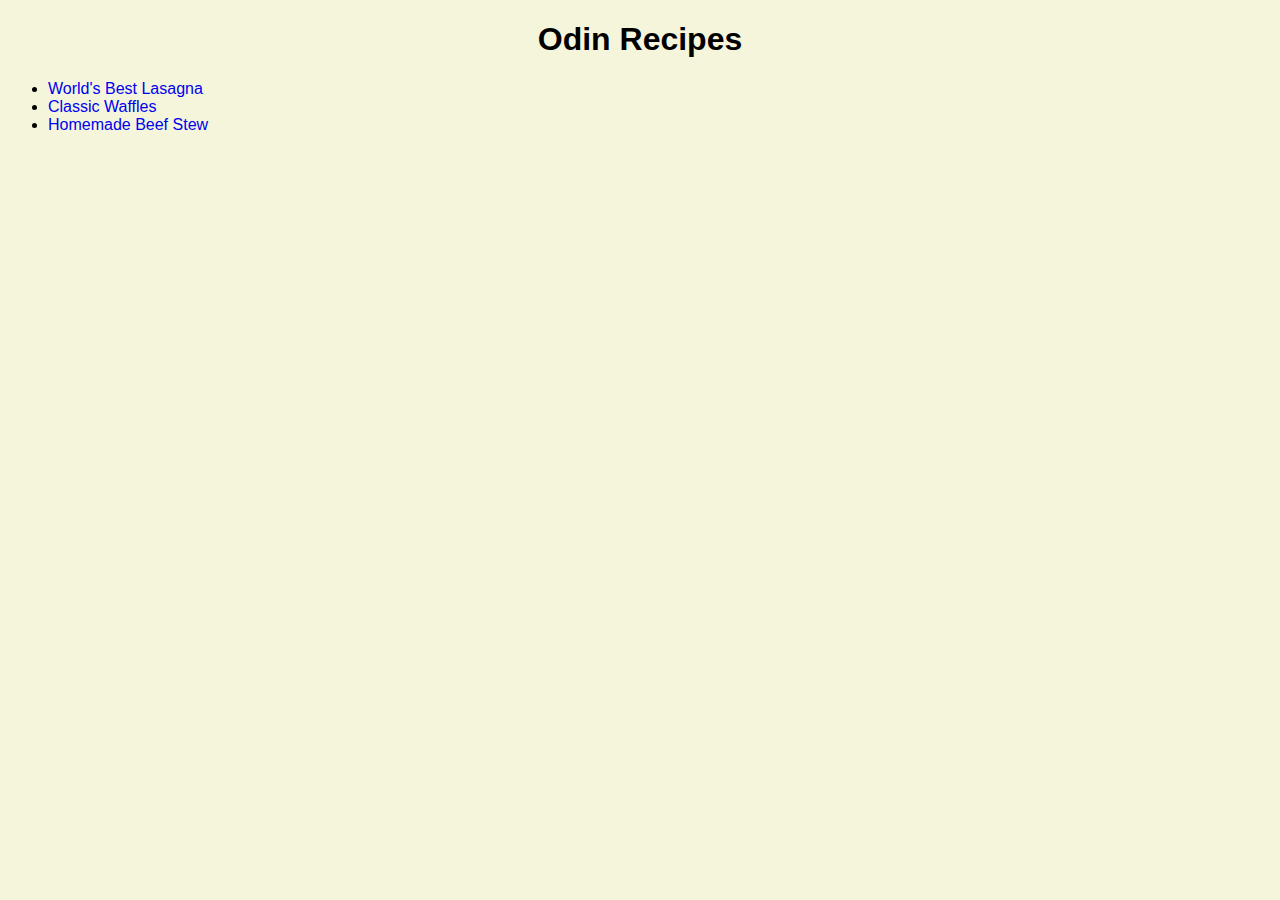
<file: index.html>
<!DOCTYPE html>
<html lang="en">
    <head>
        <meta charset="utf-8">
        <title>Odin Recipes</title>
        <link href="./styles.css" rel="stylesheet">
    </head>
    <body>
        <h1>Odin Recipes</h1>
        <ul>
            <li>
                <a href="./recipes/lasagna.html">World's Best Lasagna</a>
            </li>
            <li>
                <a href="./recipes/waffles.html">Classic Waffles</a>
            </li>
            <li>
                <a href="./recipes/beefstew.html">Homemade Beef Stew</a>
            </li>
        </ol>
    </body>
</html>
</file>
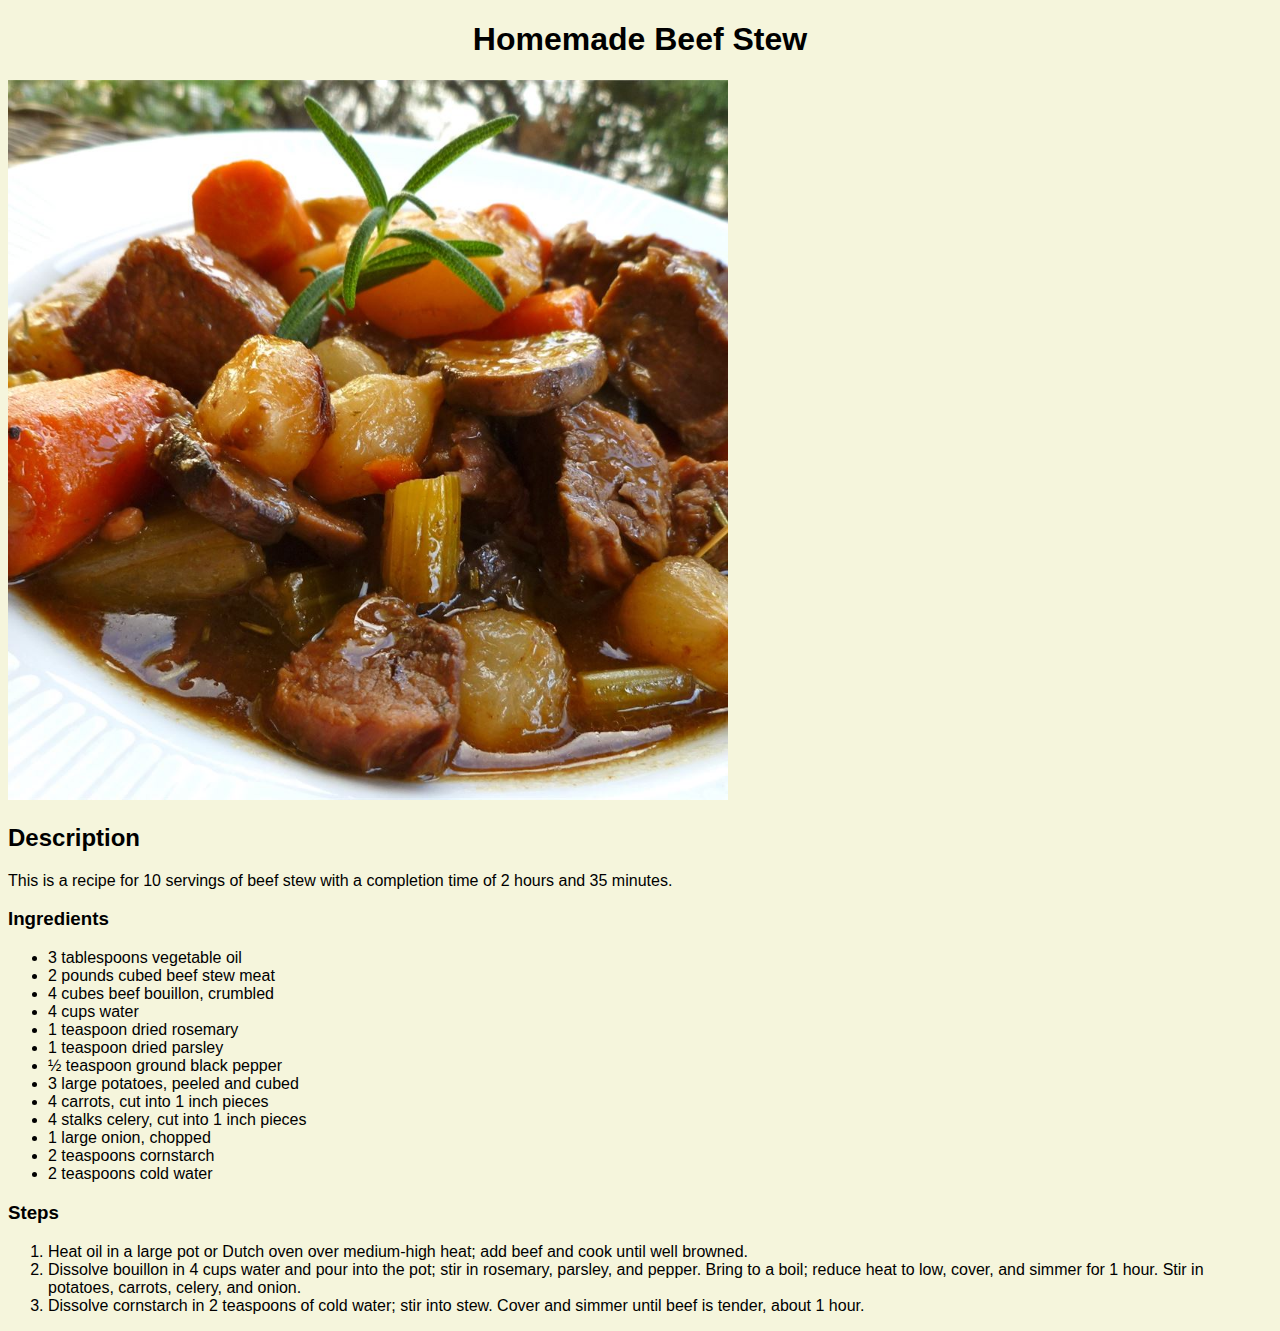
<file: recipes/beefstew.html>
<!DOCTYPE html>
<html lang="en">
    <head>
        <meta charset="utf-8">
        <title>Homemade Beef Stew</title>
        <link href="../styles.css" rel="stylesheet">
    </head>
    <body>
        <h1>Homemade Beef Stew</h1>
        <img src="../images/stew.jpg" width="720" alt="Image of beef stew">
        <h2>Description</h2>
        <p>This is a recipe for 10 servings of beef stew with a completion time of 2 hours and 35 minutes.</p>
        <h3>Ingredients</h3>
        <ul>
            <li> 3 tablespoons vegetable oil </li>
            <li> 2 pounds cubed beef stew meat </li>
            <li> 4 cubes beef bouillon, crumbled </li>
            <li> 4 cups water </li>
            <li> 1 teaspoon dried rosemary </li>
            <li> 1 teaspoon dried parsley </li>
            <li> ½ teaspoon ground black pepper </li>
            <li> 3 large potatoes, peeled and cubed </li>
            <li> 4 carrots, cut into 1 inch pieces </li>
            <li> 4 stalks celery, cut into 1 inch pieces </li>
            <li> 1 large onion, chopped </li>
            <li> 2 teaspoons cornstarch </li>
            <li> 2 teaspoons cold water </li>
        </ul>
        <h3>Steps</h3>
        <ol>
            <li>
                Heat oil in a large pot or Dutch oven over medium-high heat; add beef and cook until well browned.
            </li>
            <li>
                Dissolve bouillon in 4 cups water and pour into the pot; stir in rosemary, parsley, and pepper. Bring to a boil; reduce heat to low, cover, and simmer for 1 hour. Stir in potatoes, carrots, celery, and onion.
            </li>
            <li>
                Dissolve cornstarch in 2 teaspoons of cold water; stir into stew. Cover and simmer until beef is tender, about 1 hour.
            </li>
        </ol>
    </body>
</html>
</file>
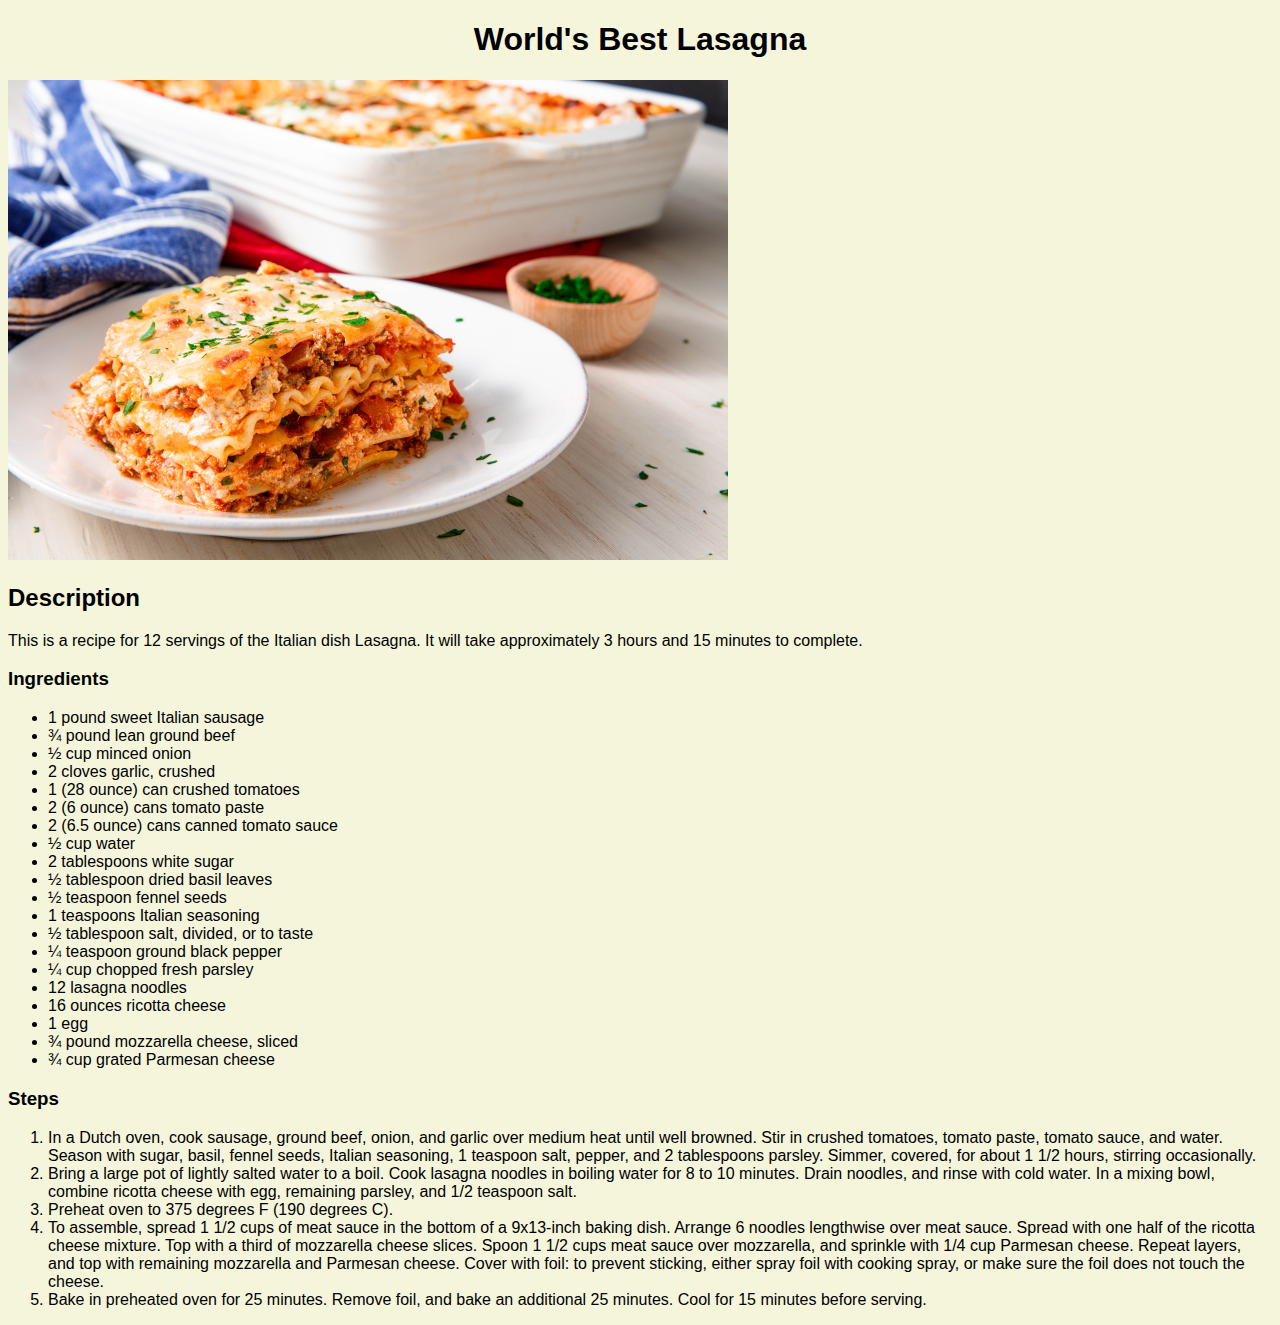
<file: recipes/lasagna.html>
<!DOCTYPE html>
<html lang="en">
    <head>
        <meta charset="utf-8">
        <title>World's Best Lasagna</title>
        <link href="../styles.css" rel="stylesheet">
    </head>
    <body>
        <h1>World's Best Lasagna</h1>
        <img src="../images/lasagna.jpg" width="1024" alt="Image of finished lasagna">
        <h2>Description</h2>
        <p>This is a recipe for 12 servings of the Italian dish Lasagna. It will take approximately 3 hours and 15 minutes to complete.</p>
        <h3>Ingredients</h3>
        <ul>
            <li> 1 pound sweet Italian sausage </li>
            <li> ¾ pound lean ground beef </li>
            <li> ½ cup minced onion </li>
            <li> 2 cloves garlic, crushed </li>
            <li> 1 (28 ounce) can crushed tomatoes </li>
            <li> 2 (6 ounce) cans tomato paste </li>
            <li> 2 (6.5 ounce) cans canned tomato sauce </li>
            <li> ½ cup water </li>
            <li> 2 tablespoons white sugar </li>
            <li> ½ tablespoon dried basil leaves </li>
            <li> ½ teaspoon fennel seeds </li>
            <li> 1 teaspoons Italian seasoning </li>
            <li> ½ tablespoon salt, divided, or to taste </li>
            <li> ¼ teaspoon ground black pepper </li>
            <li> ¼ cup chopped fresh parsley </li>
            <li> 12 lasagna noodles </li>
            <li> 16 ounces ricotta cheese </li>
            <li> 1 egg </li>
            <li> ¾ pound mozzarella cheese, sliced </li>
            <li> ¾ cup grated Parmesan cheese </li>
        </ul>
        <h3>Steps</h3>
        <ol>
            <li>
                In a Dutch oven, cook sausage, ground beef, onion, and garlic over medium heat until well browned. Stir in crushed tomatoes, tomato paste, tomato sauce, and water. Season with sugar, basil, fennel seeds, Italian seasoning, 1 teaspoon salt, pepper, and 2 tablespoons parsley. Simmer, covered, for about 1 1/2 hours, stirring occasionally.
            </li>
            <li>
                Bring a large pot of lightly salted water to a boil. Cook lasagna noodles in boiling water for 8 to 10 minutes. Drain noodles, and rinse with cold water. In a mixing bowl, combine ricotta cheese with egg, remaining parsley, and 1/2 teaspoon salt.
            </li>
            <li>
                Preheat oven to 375 degrees F (190 degrees C).
            </li>
            <li>
                To assemble, spread 1 1/2 cups of meat sauce in the bottom of a 9x13-inch baking dish. Arrange 6 noodles lengthwise over meat sauce. Spread with one half of the ricotta cheese mixture. Top with a third of mozzarella cheese slices. Spoon 1 1/2 cups meat sauce over mozzarella, and sprinkle with 1/4 cup Parmesan cheese. Repeat layers, and top with remaining mozzarella and Parmesan cheese. Cover with foil: to prevent sticking, either spray foil with cooking spray, or make sure the foil does not touch the cheese.
            </li>
            <li>
                Bake in preheated oven for 25 minutes. Remove foil, and bake an additional 25 minutes. Cool for 15 minutes before serving.
            </li>
        </ol>
    </body>
</html>
</file>
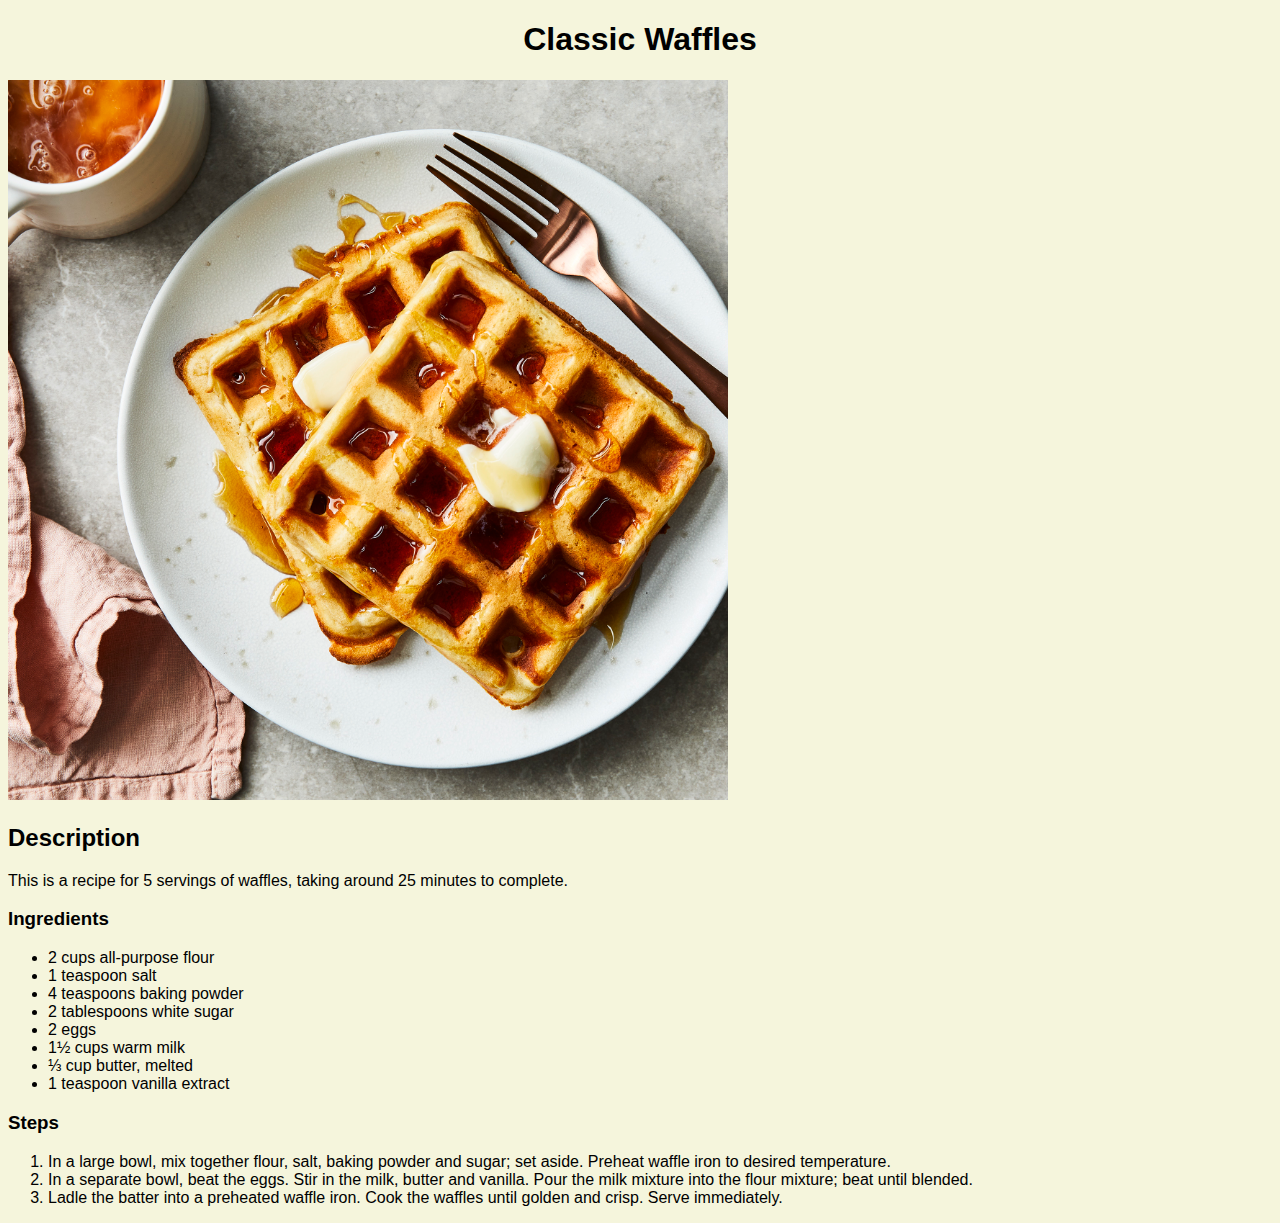
<file: recipes/waffles.html>
<!DOCTYPE html>
<html lang="en">
    <head>
        <meta charset="utf-8">
        <title>Classic Waffles</title>
        <link href="../styles.css" rel="stylesheet">
    </head>
    <body>
        <h1>Classic Waffles</h1>
        <img src="../images/waffles.jpg" width="720" alt="Image of waffles">
        <h2>Description</h2>
        <p>This is a recipe for 5 servings of waffles, taking around 25 minutes to complete.</p>
        <h3>Ingredients</h3>
        <ul>
            <li> 2 cups all-purpose flour </li>
            <li> 1 teaspoon salt </li>
            <li> 4 teaspoons baking powder </li>
            <li> 2 tablespoons white sugar </li>
            <li> 2 eggs </li>
            <li> 1½ cups warm milk </li>
            <li> ⅓ cup butter, melted </li>
            <li> 1 teaspoon vanilla extract </li>
        </ul>
        <h3>Steps</h3>
        <ol>
          <li>
            In a large bowl, mix together flour, salt, baking powder and sugar; set aside. Preheat waffle iron to desired temperature.
          </li>
          <li>
            In a separate bowl, beat the eggs. Stir in the milk, butter and vanilla. Pour the milk mixture into the flour mixture; beat until blended.
          </li>
          <li>
            Ladle the batter into a preheated waffle iron. Cook the waffles until golden and crisp. Serve immediately.
          </li>  
        </ol>
    </body>
</html>
</file>
<file: styles.css>
body{
    background-color: beige;
    font-family: "Verdana", sans-serif;
}
h1{
    text-align: center;
}
img{
    width: 720px;
    height: auto;
}
ul a{
    text-decoration: none;
}
</file>
